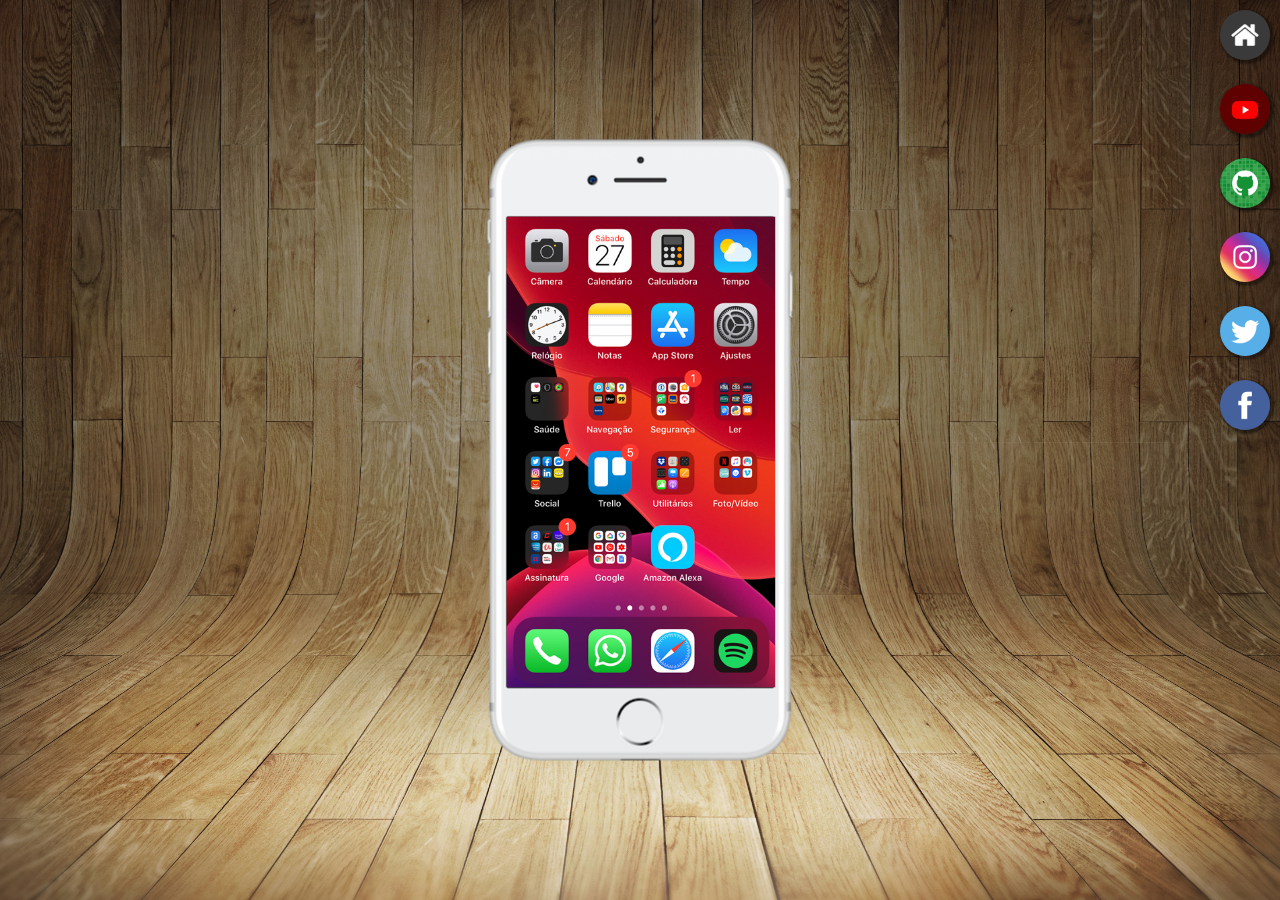
<file: index.html>
<!DOCTYPE html>
<html lang="pt-Br">
<head>
    <link rel="shortcut icon" href="favicon.ico" type="image/x-icon">
    <link rel="stylesheet" href="estilos/style.css">
    <meta charset="UTF-8">
    <meta name="viewport" content="width=device-width, initial-scale=1.0">
    <title>Projeto Redes Sociais</title>
</head>
<body>

    <main>
        <section id="telefone">
            <iframe src="home.html" frameborder="0" name="tela" id="tela"></iframe>
        </section>
        <section id="redes-sociais">

            <a href="#" target="tela"><img src="imagens/logo-home.jpg" alt="Home"></a><br>
            <a href="#" target="tela"><img src="imagens/logo-youtube.jpg" alt="youtube"></a><br>
            <a href="#" target="tela"><img src="imagens/logo-github.jpg" alt="Github"></a><br>
            <a href="#" target="tela"><img src="imagens/logo-instagram.jpg" alt="Instagram"></a><br>
            <a href="#" target="tela"><img src="imagens/logo-twitter.jpg" alt="twitter"></a><br>
            <a href="#" target="tela"><img src="imagens/logo-facebook.jpg" alt="facebook"></a><br>
            
        </section>
    </main>
    
</body>
</html>
</file>
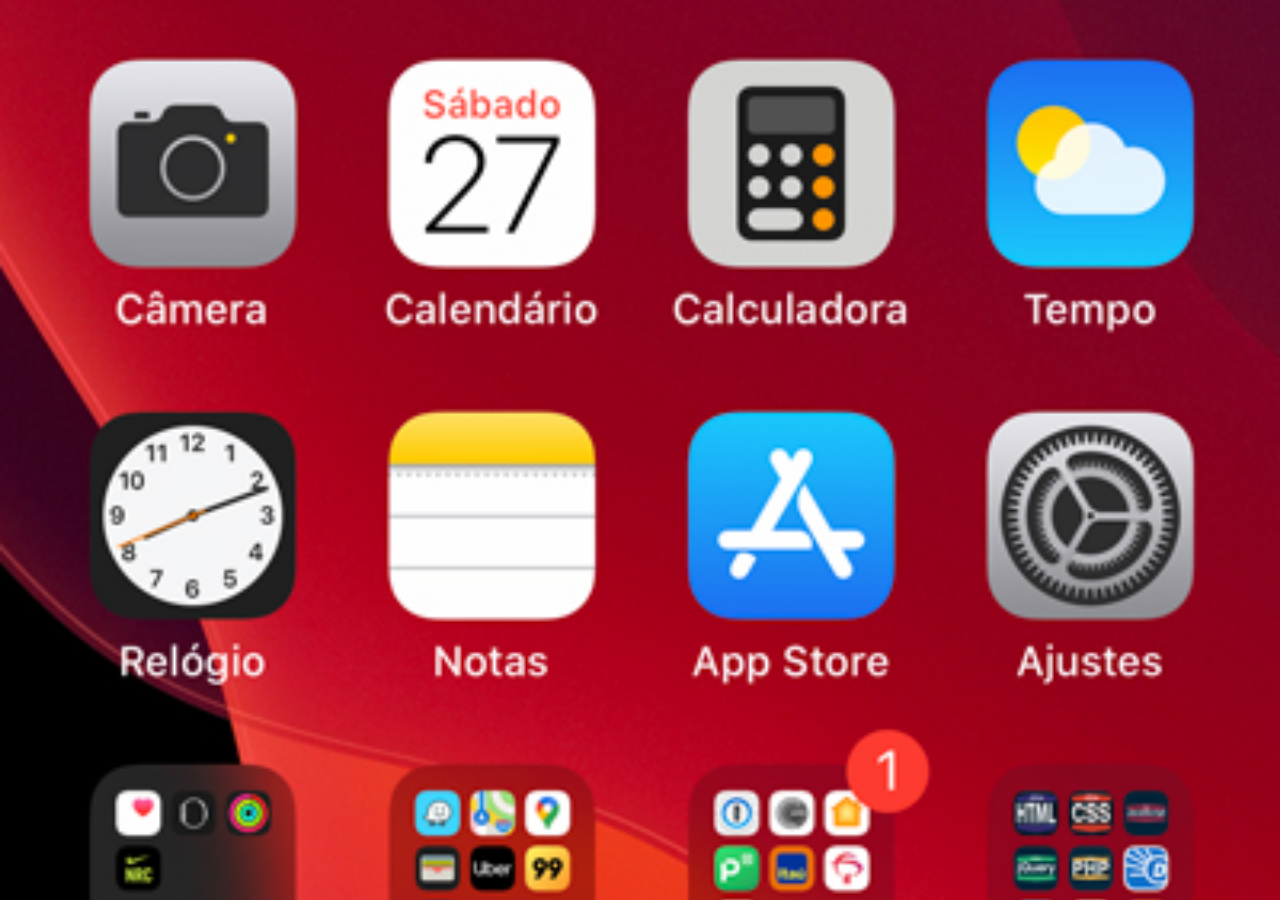
<file: home.html>
<!DOCTYPE html>
<html lang="pt-Br">
<head>
    <style>
*{
    margin: 0px;
    padding: 0px;   
}

body{
    width: 100vw;
    height: 100vh;
    background: url('imagens/tela-home.jpg') no-repeat top center;
    background-size: cover;
}
    </style>
    <meta charset="UTF-8">
    <meta name="viewport" content="width=device-width, initial-scale=1.0">
    <title>Home</title>
</head>
<body>
    
</body>
</html>
</file>
<file: estilos/style.css>
@charset "UTF-8";
*{
    margin: 0px;
    padding: 0px;
    font-family: Arial, Helvetica, sans-serif;
}

html, body{
    background-size: cover;
    height: 100vh;
    width: 100vw;
   
}

body{
    background: url('../imagens/fundo-madeira.jpg') top center no-repeat;
    background-size: cover;
    background-attachment: fixed;

}

main{
     position: relative;
    height: 100vh;
    
}

#telefone{
    position: absolute;
    top: 50%;
    left: 50%;
    transform: translate(-50%, -50%);
    height: 627px;
    width: 311px;
   background: url(../imagens/frame-iphone.png), no-repeat;
}

#tela{
    position: relative;
    top: 80px;
    left: 22px;
    width: 269px;
    height: 471px;
}

#redes-sociais{
    text-align: right;

}

#redes-sociais img{
    width: 50px;
    margin: 10px;
    border-radius: 50px;
    box-shadow: 2px 2px 2px 2px rgba(0, 0, 0, 0.402);
    box-sizing: border-box;
}

#redes-sociais img:hover{
    
    transform: scale(1.2);
    border: 1px solid rgba(0, 0, 0, 0.616);
    transition: transform 0.2s;

}
</file>
